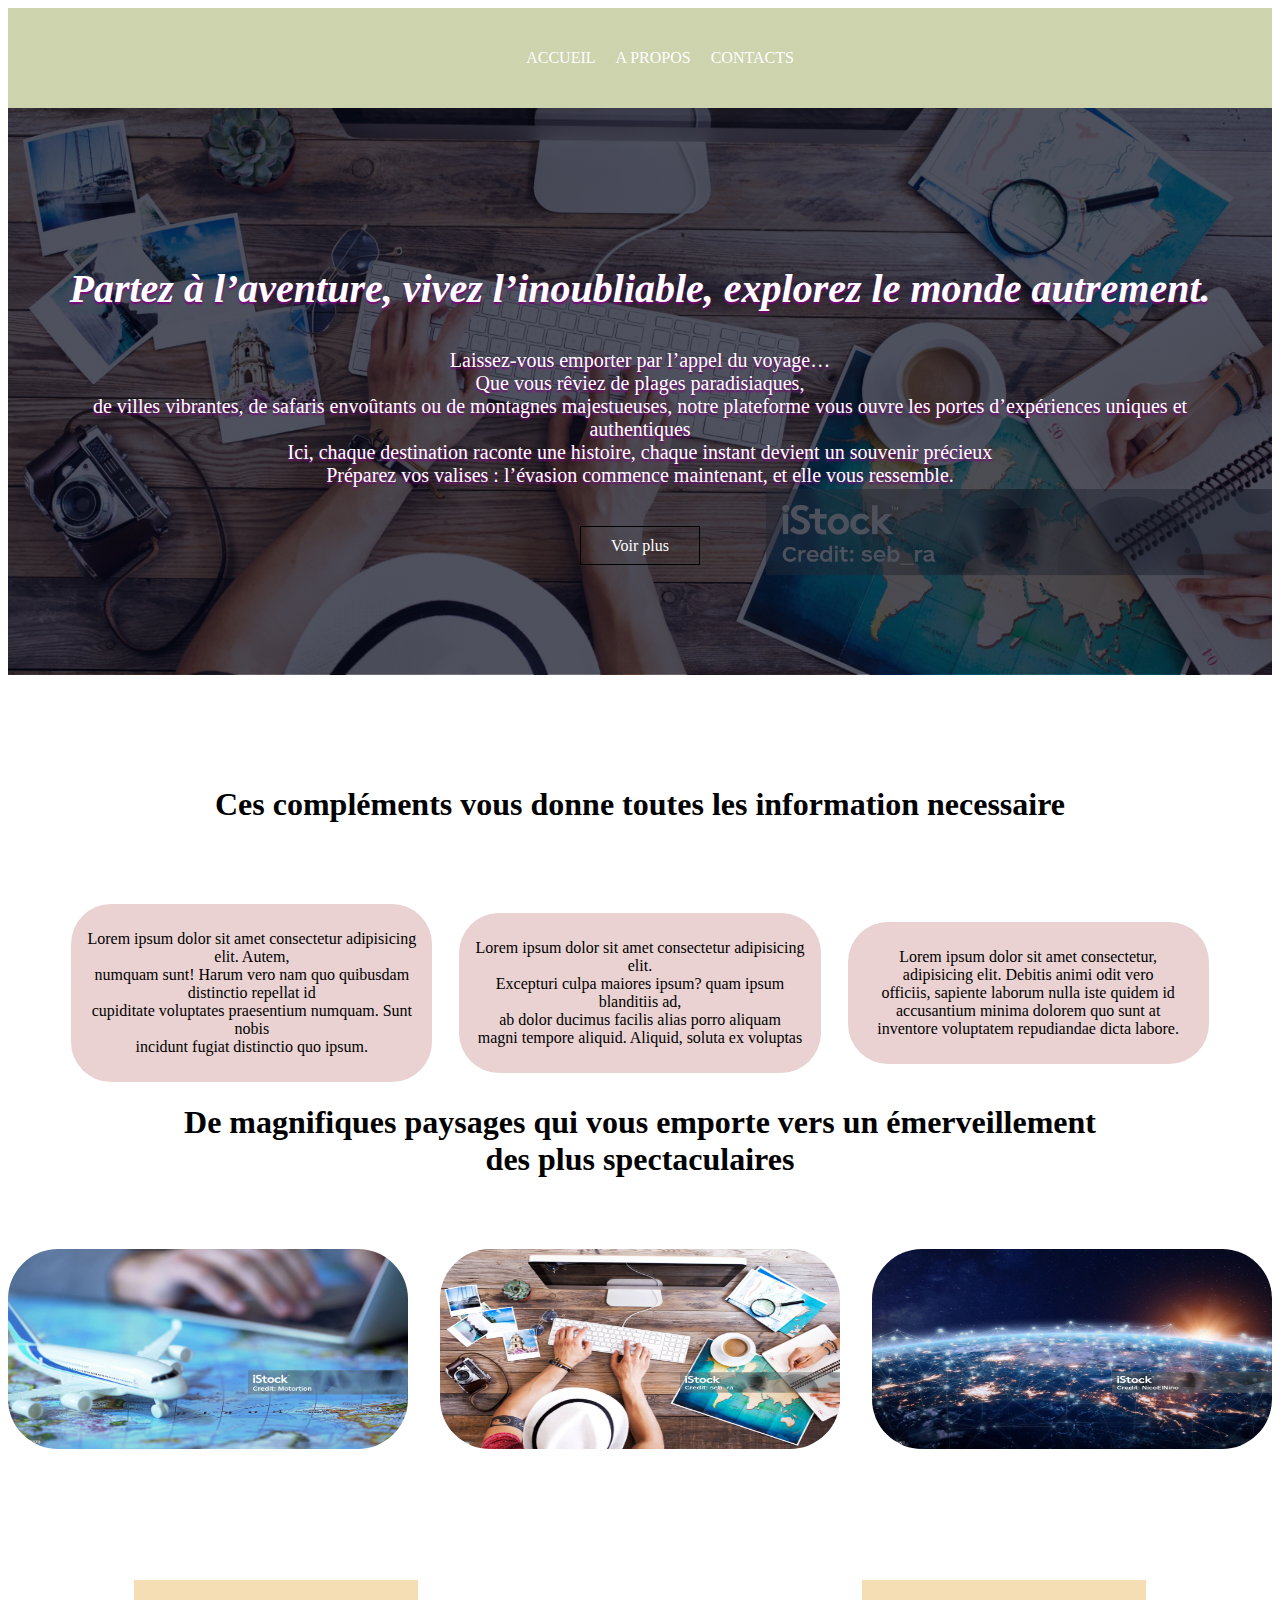
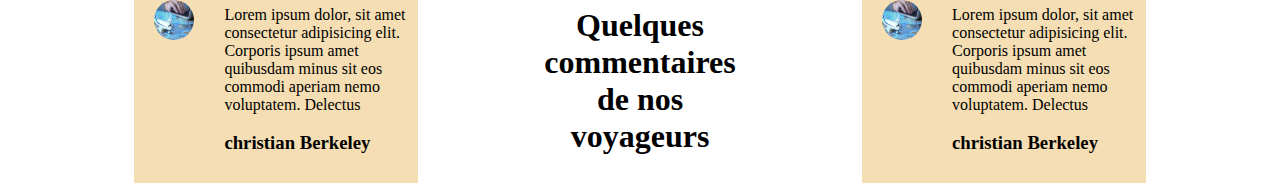
<file: index.html>
<!DOCTYPE html>
<html lang="en">

<head>
    <meta charset="UTF-8">
    <meta name="viewport" content="width=device-width, initial-scale=1.0">
    <title>Site de voyage</title>
    <link rel="stylesheet" href="style.css">
</head>

<body>
    <header class="header">
        <nav>
            <div class="div">
                <ul>
                    <li><a href="Accueil.html">ACCUEIL</a></li>
                    <li><a href="A_Propos.html">A PROPOS</a></li>
                    <li><a href="Contacts.html">CONTACTS</a></li>
                </ul>
            </div>
        </nav>
    </header>    
    <section class="header1">
        <div class="sect">
            <h1 class="titre1">Partez à l’aventure, vivez l’inoubliable, explorez le monde autrement.</h1>
            <p class="para1">Laissez-vous emporter par l’appel du voyage… <br>Que
                vous rêviez de plages paradisiaques, <br>de villes vibrantes,
                de safaris envoûtants ou de montagnes majestueuses, notre
                plateforme vous ouvre les portes d’expériences uniques et
                authentiques <br> Ici, chaque destination raconte une histoire,
                chaque instant devient un souvenir précieux <br> Préparez vos valises :
                l’évasion commence maintenant, et elle vous ressemble.
            </p>
            <a href="" class="lien1">Voir plus</a>
        </div>

    </section>


    <section class="section3">
        <h1> Ces compléments vous donne toutes les information necessaire</h1>
        <section class="section">
            <div class="div2">
                <p>Lorem ipsum dolor sit amet consectetur adipisicing elit. Autem,
                    <br> numquam sunt! Harum vero nam quo quibusdam distinctio repellat id
                    <br>cupiditate voluptates praesentium numquam. Sunt nobis
                    <br> incidunt fugiat distinctio quo ipsum.
                </p>

            </div>
            <div class="div2">
                <p>Lorem ipsum dolor sit amet consectetur adipisicing elit.
                    <br> Excepturi culpa maiores ipsum? quam ipsum blanditiis ad,
                    <br> ab dolor ducimus facilis alias porro aliquam
                    <br> magni tempore aliquid. Aliquid, soluta ex voluptas
                </p>
            </div>
            <div class="div2">
                <p>Lorem ipsum dolor sit amet consectetur,
                    <br> adipisicing elit. Debitis animi odit vero
                    <br> officiis, sapiente laborum nulla iste quidem id
                    <br>accusantium minima dolorem quo sunt at
                    <br>inventore voluptatem repudiandae dicta labore.
                </p>
            </div>
        </section>
    </section>
    <h1 style="text-align: center">De magnifiques paysages qui vous emporte vers un émerveillement
         <br>des plus spectaculaires </h1>
    <section class="section2">
        <div class="div3">
            <img src="images/Avion.jpg" alt="" height="200px" , width="400px">
        </div>
        <div class="div3">
            <img src="images/chapeau.jpg" alt="" height="200px" , width="400px">
        </div>
        <div class="div3">
            <img src="images/globe.jpg" alt="" height="200px" , width="400px">
        </div>
    </section>
    <section class="mais">
        <div class="coment1">
            <img src="images/Avion.jpg" width="40px"; height="40px" class="im"> 
            <div >
                <p class="par">Lorem ipsum dolor, sit amet consectetur adipisicing elit.
                    Corporis ipsum amet quibusdam minus sit eos commodi 
                    aperiam nemo voluptatem. Delectus
                    </p>
                <h3> christian Berkeley</h3>
            </div>
        </div>
        <h1>Quelques commentaires de nos voyageurs</h1>
        <div class="coment1">
            <img src="images/Avion.jpg" width="40px"; height="40px"  class="im">
            <div>
                <p  class="par">Lorem ipsum dolor, sit amet consectetur adipisicing elit.
                    Corporis ipsum amet quibusdam minus sit eos commodi
                    aperiam nemo voluptatem. Delectus
                   </p>
                <h3> christian Berkeley</h3>
            </div>
        </div>
    </section>
</body>

</html>
</file>
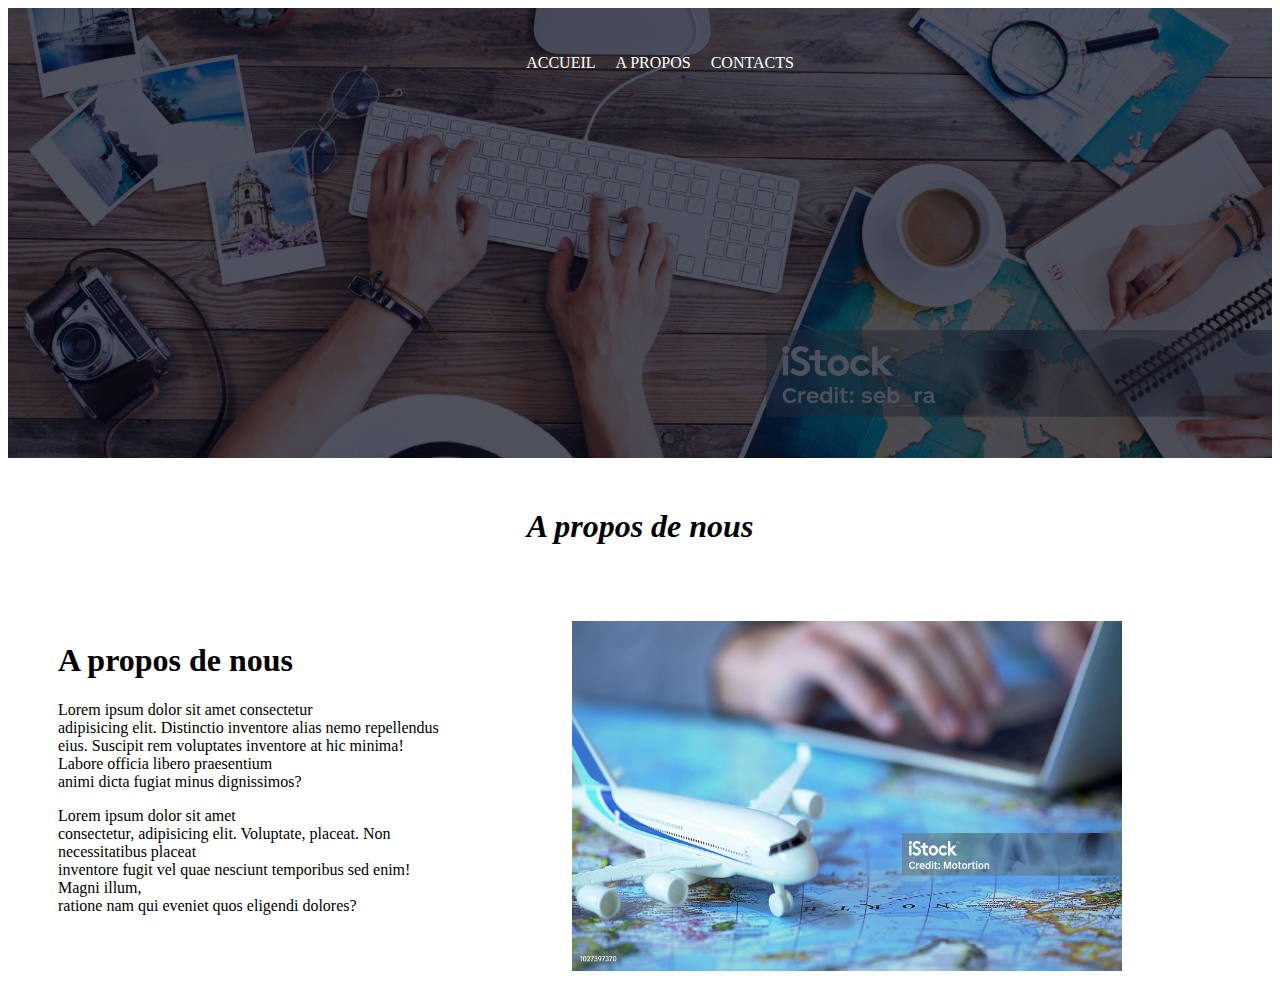
<file: A_Propos.html>
<!DOCTYPE html>
<html lang="en">
<head>
    <meta charset="UTF-8">
    <meta name="viewport" content="width=device-width, initial-scale=1.0">
    <title>A propos de nous</title>
    <link rel="stylesheet" href="a_propos.css">
</head>
<body>
    <section class="header">
        <nav>
            <div class="div">
                <ul>
                    <li><a href="Accueil.html">ACCUEIL</a></li>
                    <li><a href="A_Propos.html">A PROPOS</a></li>
                    <li><a href="Contacts.html">CONTACTS</a></li>
                </ul>
            </div>
        </nav>
    </section>
    <h1 id="titre1"> A propos de nous</h1>
     <section class="section1">
        <div class="div1">
            <h1> A propos de nous</h1>
            <p>Lorem ipsum dolor sit amet consectetur
                 <br>adipisicing elit. Distinctio inventore alias
                  nemo repellendus eius. Suscipit rem voluptates
                  inventore 
                  at hic minima! Labore officia libero praesentium 
                 <br>animi dicta fugiat minus dignissimos?</p>
            <p>Lorem ipsum dolor sit amet 
                <br>consectetur, adipisicing elit. Voluptate,
                placeat. Non necessitatibus placeat 
                <br> inventore fugit vel quae nesciunt 
                temporibus sed enim! Magni illum, 
                <br> ratione nam qui eveniet quos eligendi dolores?</p>    
        </div>
        <div >
            <img src="images/Avion.jpg" alt="" height="350px" ; width="550px">
        </div>
     </section>
</body>
</html>
</file>
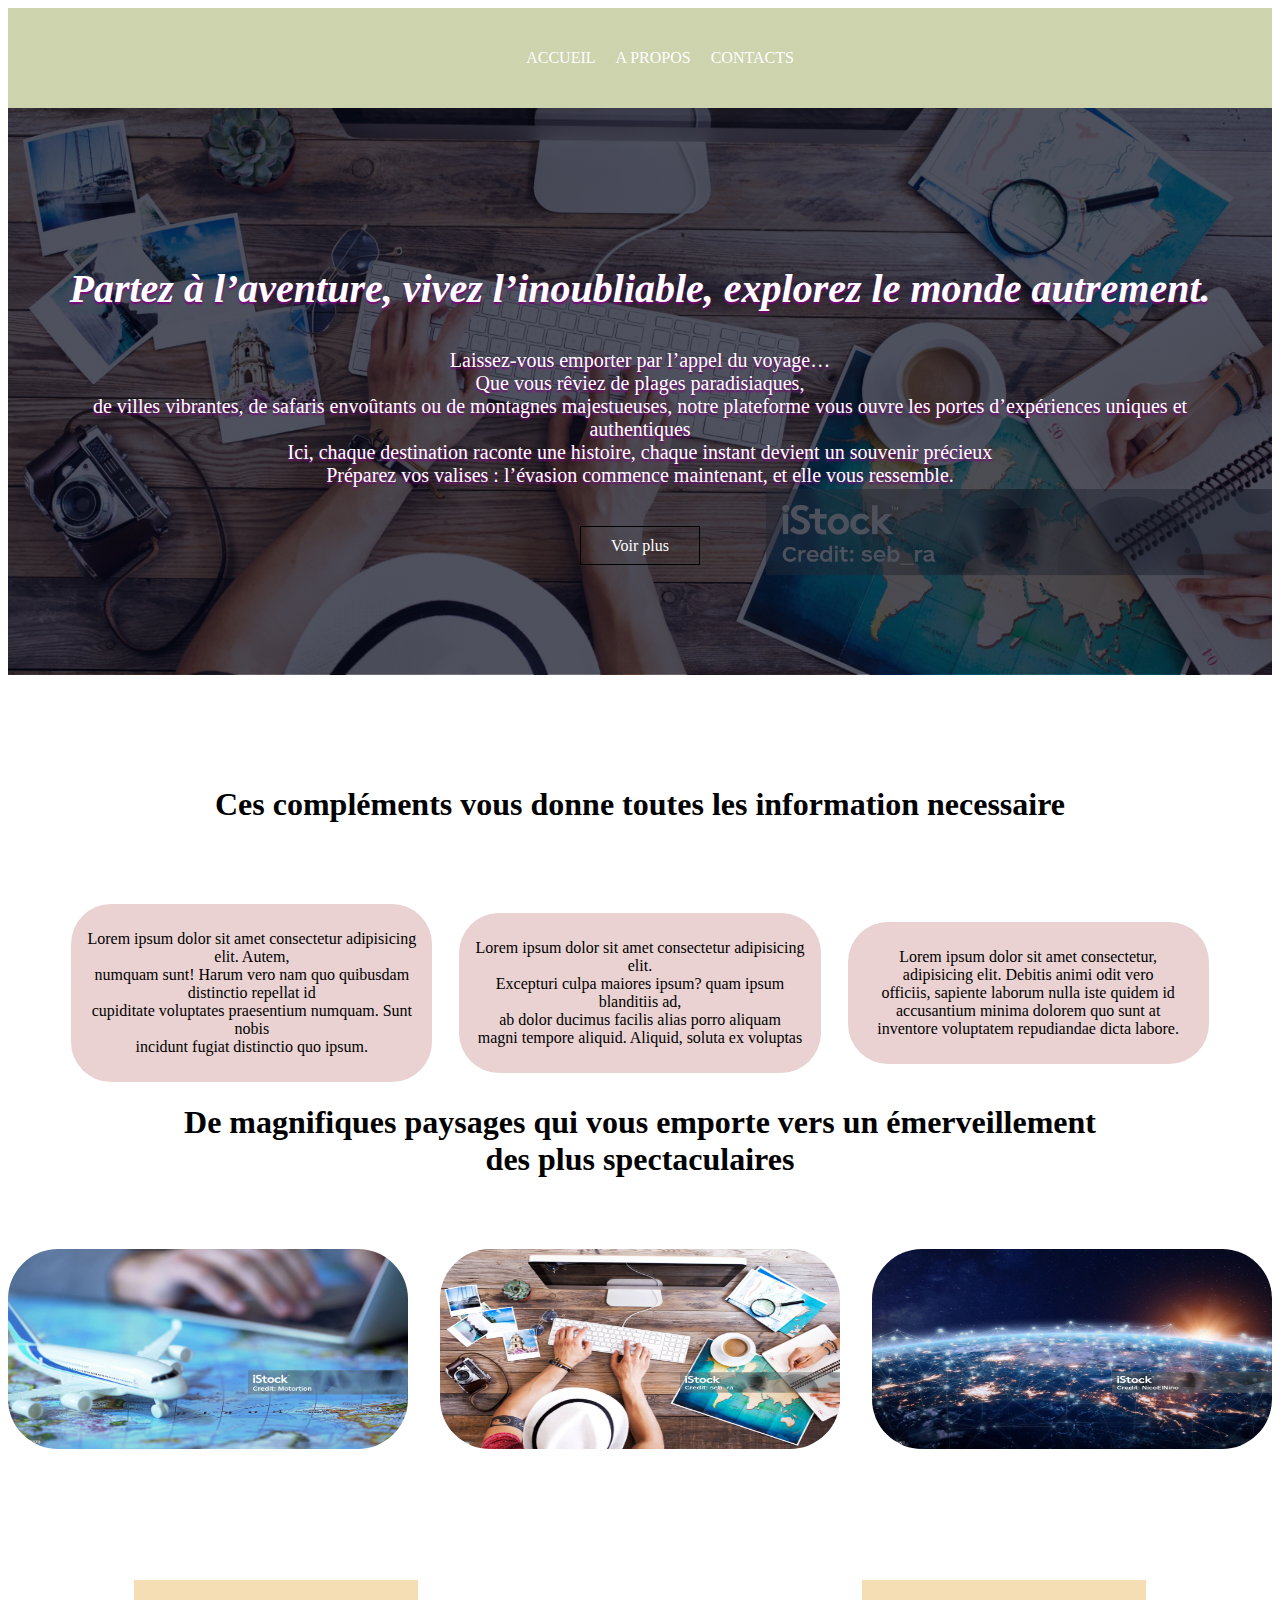
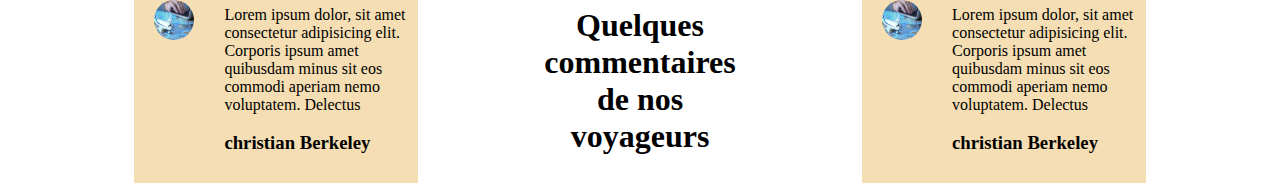
<file: Accueil.html>
<!DOCTYPE html>
<html lang="en">

<head>
    <meta charset="UTF-8">
    <meta name="viewport" content="width=device-width, initial-scale=1.0">
    <title>Site de voyage</title>
    <link rel="stylesheet" href="accueil.css">
</head>

<body>
    <header class="header">
        <nav>
            <div class="div">
                <ul>
                    <li><a href="Accueil.html">ACCUEIL</a></li>
                    <li><a href="A_Propos.html">A PROPOS</a></li>
                    <li><a href="Contacts.html">CONTACTS</a></li>
                </ul>
            </div>
        </nav>
    </header>    
    <section class="header1">
        <div class="sect">
            <h1 class="titre1">Partez à l’aventure, vivez l’inoubliable, explorez le monde autrement.</h1>
            <p class="para1">Laissez-vous emporter par l’appel du voyage… <br>Que
                vous rêviez de plages paradisiaques, <br>de villes vibrantes,
                de safaris envoûtants ou de montagnes majestueuses, notre
                plateforme vous ouvre les portes d’expériences uniques et
                authentiques <br> Ici, chaque destination raconte une histoire,
                chaque instant devient un souvenir précieux <br> Préparez vos valises :
                l’évasion commence maintenant, et elle vous ressemble.
            </p>
            <a href="" class="lien1">Voir plus</a>
        </div>

    </section>


    <section class="section3">
        <h1> Ces compléments vous donne toutes les information necessaire</h1>
        <section class="section">
            <div class="div2">
                <p>Lorem ipsum dolor sit amet consectetur adipisicing elit. Autem,
                    <br> numquam sunt! Harum vero nam quo quibusdam distinctio repellat id
                    <br>cupiditate voluptates praesentium numquam. Sunt nobis
                    <br> incidunt fugiat distinctio quo ipsum.
                </p>

            </div>
            <div class="div2">
                <p>Lorem ipsum dolor sit amet consectetur adipisicing elit.
                    <br> Excepturi culpa maiores ipsum? quam ipsum blanditiis ad,
                    <br> ab dolor ducimus facilis alias porro aliquam
                    <br> magni tempore aliquid. Aliquid, soluta ex voluptas
                </p>
            </div>
            <div class="div2">
                <p>Lorem ipsum dolor sit amet consectetur,
                    <br> adipisicing elit. Debitis animi odit vero
                    <br> officiis, sapiente laborum nulla iste quidem id
                    <br>accusantium minima dolorem quo sunt at
                    <br>inventore voluptatem repudiandae dicta labore.
                </p>
            </div>
        </section>
    </section>
    <h1 style="text-align: center">De magnifiques paysages qui vous emporte vers un émerveillement
         <br>des plus spectaculaires </h1>
    <section class="section2">
        <div class="div3">
            <img src="images/Avion.jpg" alt="" height="200px" , width="400px">
        </div>
        <div class="div3">
            <img src="images/chapeau.jpg" alt="" height="200px" , width="400px">
        </div>
        <div class="div3">
            <img src="images/globe.jpg" alt="" height="200px" , width="400px">
        </div>
    </section>
    <section class="mais">
        <div class="coment1">
            <img src="images/Avion.jpg" width="40px"; height="40px" class="im"> 
            <div >
                <p class="par">Lorem ipsum dolor, sit amet consectetur adipisicing elit.
                    Corporis ipsum amet quibusdam minus sit eos commodi 
                    aperiam nemo voluptatem. Delectus
                    </p>
                <h3> christian Berkeley</h3>
            </div>
        </div>
        <h1>Quelques commentaires de nos voyageurs</h1>
        <div class="coment1">
            <img src="images/Avion.jpg" width="40px"; height="40px"  class="im">
            <div>
                <p  class="par">Lorem ipsum dolor, sit amet consectetur adipisicing elit.
                    Corporis ipsum amet quibusdam minus sit eos commodi
                    aperiam nemo voluptatem. Delectus
                   </p>
                <h3> christian Berkeley</h3>
            </div>
        </div>
    </section>
</body>

</html>
</file>
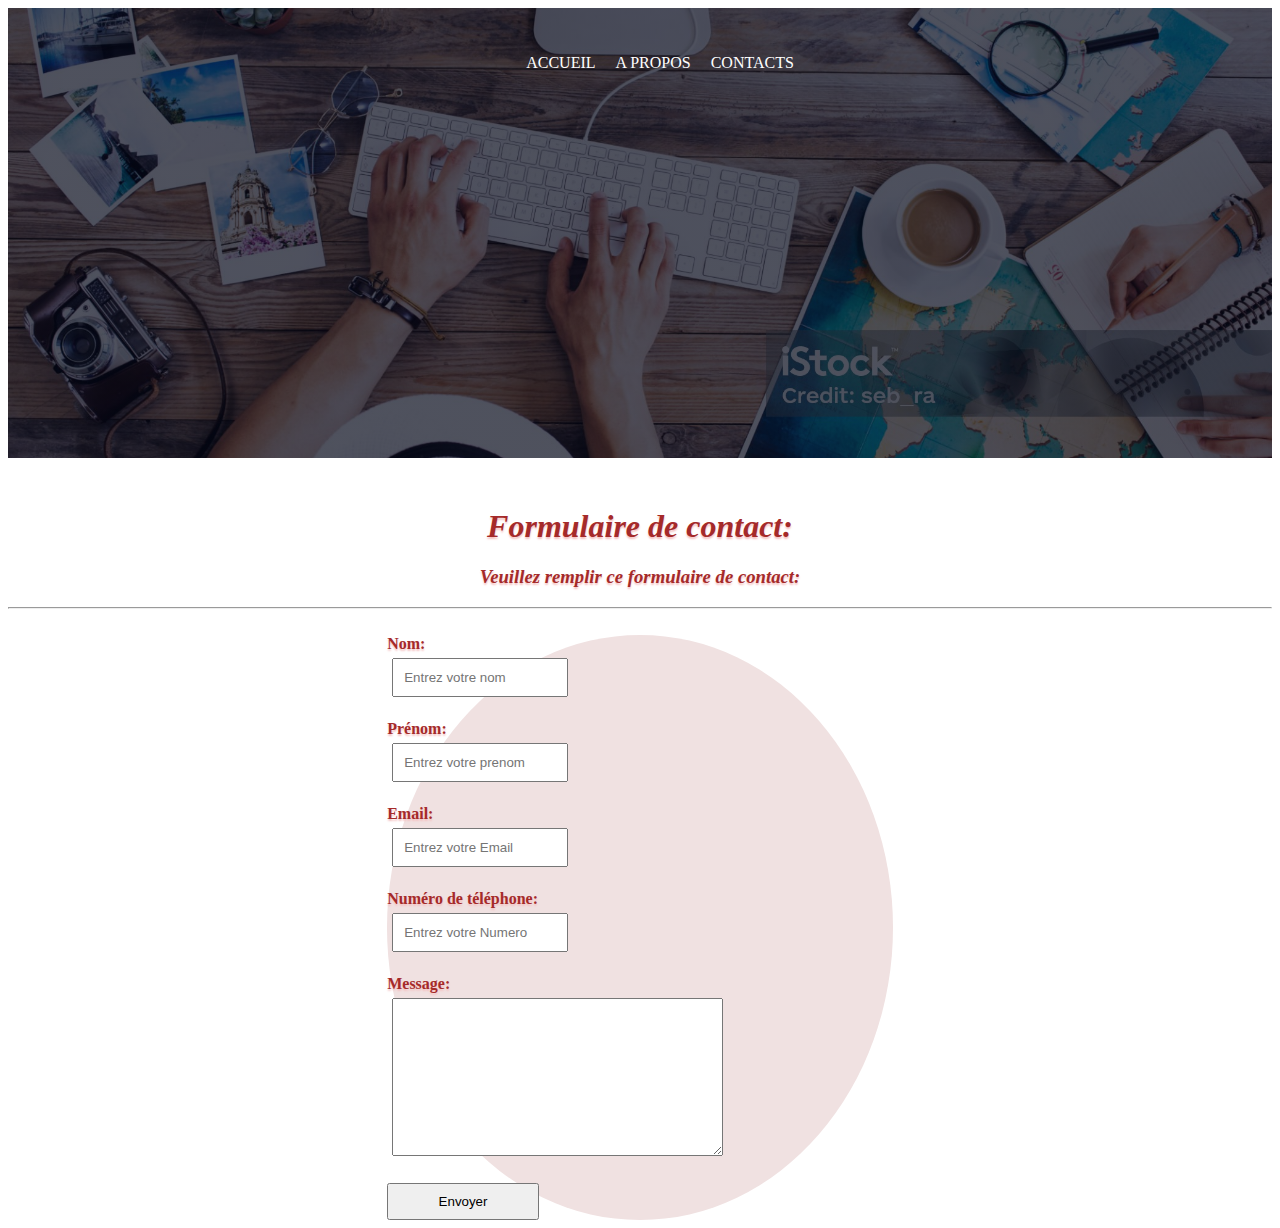
<file: Contacts.html>
<!DOCTYPE html>
<html lang="en">

<head>
    <meta charset="UTF-8">
    <meta name="viewport" content="width=device-width, initial-scale=1.0">
    <title>Page de contact</title>
    <link rel="stylesheet" href="contact.css">
</head>

<body>
    <section class="header">
        <nav>
            <div class="div">
                <ul>
                    <li><a href="Accueil.html">ACCUEIL</a></li>
                    <li><a href="A_Propos.html">A PROPOS</a></li>
                    <li><a href="Contacts.html">CONTACTS</a></li>
                </ul>
            </div>
        </nav>
    </section>
    <h1>Formulaire de contact:</h1>
    <h3>Veuillez remplir ce formulaire de contact:</h3>
    <hr>
    <br>
    <div class="formulaire">
        <form action="Formulaire de contact">
            <label for="Nom" class="nom"><b>Nom:</b></label>
            <br><input type="text" name="Nom" class="el" placeholder="Entrez votre nom" required><br>
            <br><label for="Prénom" class="nom"><b>Prénom:</b></label>
            <br><input type="text" name="prénom" class="el" placeholder="Entrez votre prenom" required><br>
            <br><label for="Email" class="nom"><b>Email:</b></label>
            <br><input type="text" name="Email" class="el" placeholder="Entrez votre Email" required><br>
            <br><label for="Numero" class="nom"><b>Numéro de téléphone:</b></label>
            <br><input type="phone" name="Numéro" class="el" placeholder="Entrez votre Numero" required><br>
            <br><label for="Message" class="nom"><b>Message:</b></label><br>
            <textarea name="message" id="message" cols="" rows="4" class="ele"></textarea><br>
            <br><input type="submit" value="Envoyer" class="clique">
        </form>
    </div>
</body>

</html>
</file>
<file: style.css>
.header1{
    min-height: 30vh;
    background-image: linear-gradient(rgba(4, 8, 25, 0.7)),url(images/chapeau.jpg);
    background-size: cover;
    background-position: center;
    position: relative;
}
.header{
   height: 100px;
    background-image:  linear-gradient(rgba(183, 193, 139, 0.7)),url(images/);
    background-size: cover;
    background-position: center;
    position: relative;

} 
 nav{
    display: flex;
    padding: 2% 8%;
    justify-content:space-between;
    align-items: center;
   
}
.div{
    flex: 1;
    text-align: center;
}
.div ul li{
    display: inline-block;
    padding: 0px 8px;
    position: relative;
    list-style: none; 
 }
.div ul li a{
    text-decoration: none;
    color: white;
}
.div ul li::after{
    content: '';
    width: 0%;
    height: 2px;
    background: rgb(223, 159, 159);
    display: block;
    margin: auto;
    transition: 0.5s;
}
.div ul li:hover::after{
    width: 100%;

}
.sect{
    text-align: center;
    padding: 120px 50px;
}
.lien1{
    text-decoration: none;
    color: white;
    border: 1px solid black;
    padding: 10px 30px ;
   
    /* background-color: transparent; */
   
    
}
.lien1:hover{
    background-color: rgb(235, 176, 176);
    transition: 0.5s;
    
    
}
.titre1{
      padding: 10px 10px;  
      font-size: 40px; 
      font-style: italic;
      color: white;
      text-shadow: 0 2px 2px purple;
}
.para1{
    padding-bottom: 30px;
    color: white;
    text-shadow:0 2px 2px  purple;
    font-size: 20px;

    
}
.section{
    display:flex;
    justify-content: space-between;
    text-align: center;
    align-items: center;
    padding-top: 60px;
   
}
.div2{
    /* border: 1px solid black; */
    padding: 10px 10px;
    /* margin: 5px; */
    background: rgb(234, 210, 210);
    flex-basis: 30%;
    border-radius: 40px ;
    transition: 1s;
}
.div2:hover{
    box-shadow: 0 0 20px 0 rgb(236, 192, 192);
}
.section2{
      display: flex;
      justify-content: space-between;
      text-align: center;
      align-items: center;
      padding-top: 50px;
      
}
.div3{
    flex-basis: 31%;
    border-radius:50px ;
}
img{
    border-radius: 50px;
}
.section3{
    width: 90%;
    text-align: center;
    margin: auto;
    padding-top: 90px;
}
.mais{
   display: flex;
   justify-content: space-between;
   margin-top: 10%;
   flex-basis: 30%;
   align-items: center;
   text-align: center; 

}
.coment1{
   
    background: wheat;
    margin-left: 10%; 
    margin-right: 10%;
    text-align: left;
    display: flex ;
    padding: 10px;
}
/* .par{
    text-align: center;
    
} */
.im{
    margin-left: 10px;   
    margin-right: 30px;
    margin-top: 4%;

   
   
}
</file>
<file: a_propos.css>
.header{
    min-height: 50vh;
    background-image: linear-gradient(rgba(4, 8, 25, 0.7)),url(images/chapeau.jpg);
    background-size: cover;
    background-position: center;
    position: relative;
    margin-bottom: 50px;

} 
 nav{
    display: flex;
    padding: 2% 8%;
    justify-content:space-between;
    align-items: center;
   
}
.div{
    flex: 1;
    text-align: center;
}
.div ul li{
    display: inline-block;
    padding: 5px 8px;
    position: relative;
    list-style: none; 
 }
.div ul li a{
    text-decoration: none;
    color: white;
}
.div ul li::after{
    content: '';
    width: 0%;
    height: 2px;
    background: rgb(223, 159, 159);
    display: block;
    margin: auto;
    transition: 0.5s;
}
.div ul li:hover::after{
    width: 100%;

}
.sect{
    text-align: center;
    padding: 120px 50px;
}
.lien1{
    text-decoration: none;
    color: white;
    border: 1px solid black;
    padding: 10px 30px ;
   
    /* background-color: transparent; */
   
    
}
.lien1:hover{
    background-color: rgb(235, 176, 176);
    transition: 0.5s;
}




.section1{
    /* flex-basis: 31%; */
    display: flex;
    justify-content: space-between;
    margin-top: 6%;
}
img{
    padding-right: 150px;
    margin-bottom: 3%;
}
.div1{
    flex-basis: 31%;
    margin-left: 50px;
}
#titre1{
    text-align: center;
    font-style: italic;
}
</file>
<file: accueil.css>
.header1{
    min-height: 30vh;
    background-image: linear-gradient(rgba(4, 8, 25, 0.7)),url(images/chapeau.jpg);
    background-size: cover;
    background-position: center;
    position: relative;
}
.header{
   height: 100px;
    background-image:  linear-gradient(rgba(183, 193, 139, 0.7)),url(images/);
    background-size: cover;
    background-position: center;
    position: relative;

} 
 nav{
    display: flex;
    padding: 2% 8%;
    justify-content:space-between;
    align-items: center;
   
}
.div{
    flex: 1;
    text-align: center;
}
.div ul li{
    display: inline-block;
    padding: 0px 8px;
    position: relative;
    list-style: none; 
 }
.div ul li a{
    text-decoration: none;
    color: white;
}
.div ul li::after{
    content: '';
    width: 0%;
    height: 2px;
    background: rgb(223, 159, 159);
    display: block;
    margin: auto;
    transition: 0.5s;
}
.div ul li:hover::after{
    width: 100%;

}
.sect{
    text-align: center;
    padding: 120px 50px;
}
.lien1{
    text-decoration: none;
    color: white;
    border: 1px solid black;
    padding: 10px 30px ;
   
    /* background-color: transparent; */
   
    
}
.lien1:hover{
    background-color: rgb(235, 176, 176);
    transition: 0.5s;
    
    
}
.titre1{
      padding: 10px 10px;  
      font-size: 40px; 
      font-style: italic;
      color: white;
      text-shadow: 0 2px 2px purple;
}
.para1{
    padding-bottom: 30px;
    color: white;
    text-shadow:0 2px 2px  purple;
    font-size: 20px;

    
}
.section{
    display:flex;
    justify-content: space-between;
    text-align: center;
    align-items: center;
    padding-top: 60px;
   
}
.div2{
    /* border: 1px solid black; */
    padding: 10px 10px;
    /* margin: 5px; */
    background: rgb(234, 210, 210);
    flex-basis: 30%;
    border-radius: 40px ;
    transition: 1s;
}
.div2:hover{
    box-shadow: 0 0 20px 0 rgb(236, 192, 192);
}
.section2{
      display: flex;
      justify-content: space-between;
      text-align: center;
      align-items: center;
      padding-top: 50px;
      
}
.div3{
    flex-basis: 31%;
    border-radius:50px ;
}
img{
    border-radius: 50px;
}
.section3{
    width: 90%;
    text-align: center;
    margin: auto;
    padding-top: 90px;
}
.mais{
   display: flex;
   justify-content: space-between;
   margin-top: 10%;
   flex-basis: 30%;
   align-items: center;
   text-align: center; 

}
.coment1{
   
    background: wheat;
    margin-left: 10%; 
    margin-right: 10%;
    text-align: left;
    display: flex ;
    padding: 10px;
}
/* .par{
    text-align: center;
    
} */
.im{
    margin-left: 10px;   
    margin-right: 30px;
    margin-top: 4%;

   
   
}
</file>
<file: contact.css>
.header{
    min-height: 50vh;
    background-image: linear-gradient(rgba(4, 8, 25, 0.7)),url(images/chapeau.jpg);
    background-size: cover;
    background-position: center;
    position: relative;
    margin-bottom: 50px;

} 
 nav{
    display: flex;
    padding: 2% 8%;
    justify-content:space-between;
    align-items: center;
   
}
.div{
    flex: 1;
    text-align: center;
}
.div ul li{
    display: inline-block;
    padding: 5px 8px;
    position: relative;
    list-style: none; 
 }
.div ul li a{
    text-decoration: none;
    color: white;
}
.div ul li::after{
    content: '';
    width: 0%;
    height: 2px;
    background: rgb(223, 159, 159);
    display: block;
    margin: auto;
    transition: 0.5s;
}
.div ul li:hover::after{
    width: 100%;

}
.sect{
    text-align: center;
    padding: 120px 50px;
}
.lien1{
    text-decoration: none;
    color: white;
    border: 1px solid black;
    padding: 10px 30px ;
   
    /* background-color: transparent; */
   
    
}
.lien1:hover{
    background-color: rgb(235, 176, 176);
    transition: 0.5s;
}
.el{
    padding: 10px;
    width: 30%;
    /* background:rgb(231, 227, 227); */
    margin: 5px;
    
}
.ele{
    padding: 48px;
    margin: 5px;
    width: 46%;
    /* background: rgb(231, 227, 227); */
}

.clique{
    padding: 9px;
    width: 30%;
    cursor: pointer;
    text-align: center;
}
.clique:hover {
    background-color:brown;
    transition: 0.5s;
}
h1,h3{
    text-align: center;
    font-style: italic;
    color: brown;
    text-shadow: 0 2px 2px rgb(244, 191, 191);
}
.formulaire{
    background: rgb(240, 225, 225);
    margin-left: 30%;
    margin-right: 30%;
    flex-basis: 31%;
    border-radius: 50%;
}
.nom{
    color: brown;
    text-shadow: 0 2px 2px rgb(243, 193, 193);
}
</file>
